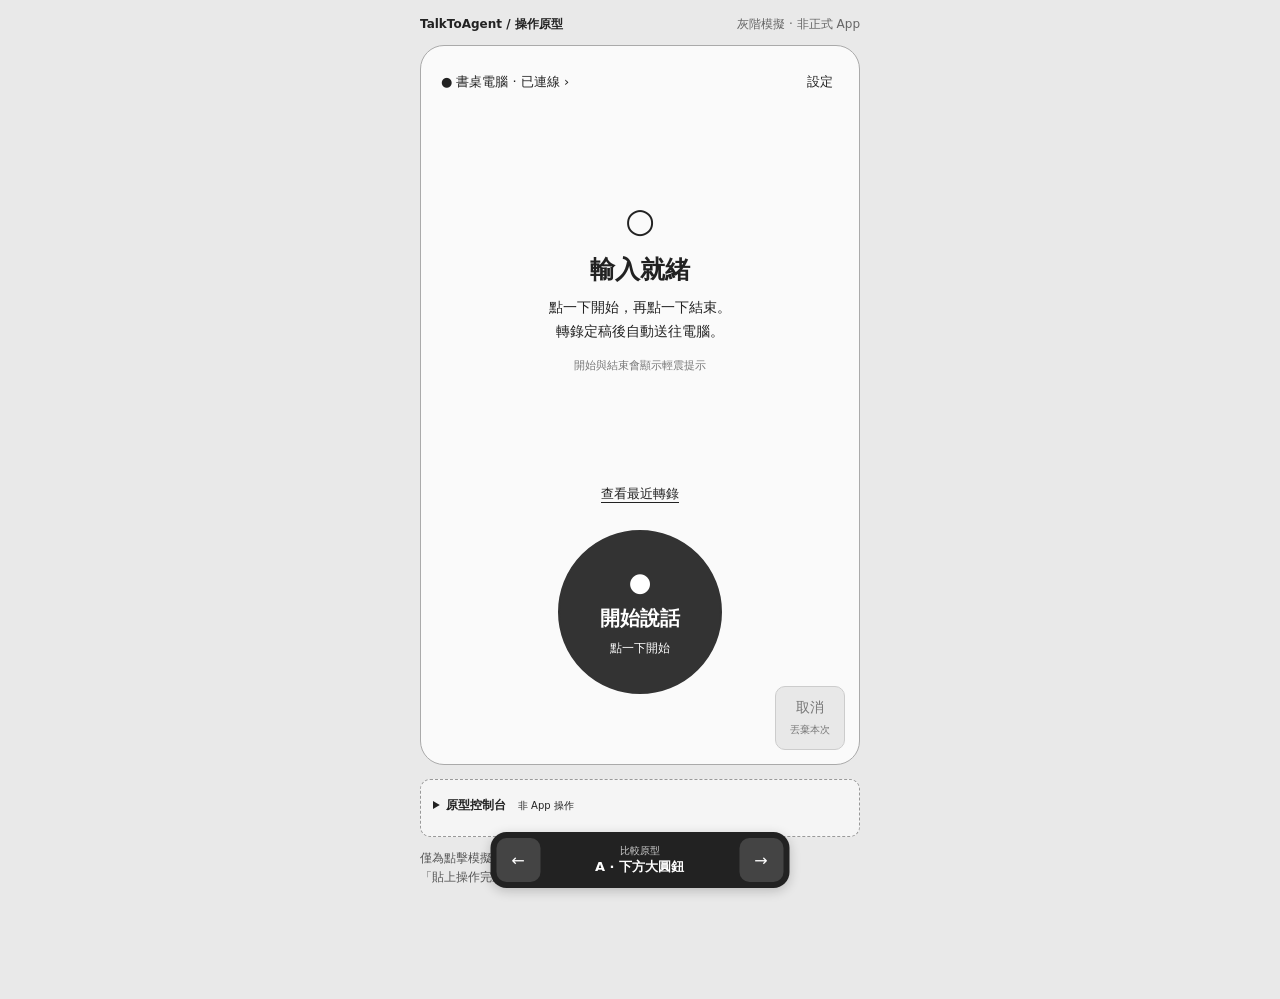
<file: docs/prototype/uiux/index.html>
<!doctype html>
<html lang="zh-Hant">
<head>
  <meta charset="utf-8">
  <meta name="viewport" content="width=device-width, initial-scale=1, viewport-fit=cover">
  <title>TalkToAgent · 三種操作原型</title>
  <link rel="stylesheet" href="prototype.css">
  <script src="prototype.js" defer></script>
</head>
<body>
  <!-- Disposable standalone prototype: three lower-screen interactions, ?variant=A/B/C. Never included in the Android build. -->
  <header class="demo-heading"><strong>TalkToAgent / 操作原型</strong><span>灰階模擬 · 非正式 App</span></header>
  <main>
    <section class="phone" aria-label="模擬 App 畫面" data-variant="A">
      <header class="app-header">
        <button id="connection" class="connection"><span aria-hidden="true" id="connection-dot">●</span> <span id="connection-label">書桌電腦 · 已連線</span><span aria-hidden="true"> ›</span></button>
        <button id="settings" class="quiet" aria-label="開啟設定">設定</button>
      </header>
      <div class="status" role="status" aria-live="polite" aria-atomic="true">
        <div id="status-symbol" aria-hidden="true">○</div>
        <h1 id="status-title">輸入就緒</h1>
        <p id="status-detail">點一下開始，再點一下結束。<br>轉錄定稿後自動送往電腦。</p>
        <small id="haptic-cue">開始與結束會顯示輕震提示</small>
      </div>
      <button id="recent" class="recent quiet">查看最近轉錄</button>
      <div class="action-area">
        <button id="primary" class="primary"><span class="action-icon" aria-hidden="true">●</span><span id="primary-label">開始說話</span><small id="primary-hint">點一下開始</small></button>
        <button id="cancel" class="cancel" disabled>取消<br><small>丟棄本次</small></button>
      </div>
    </section>
    <aside class="instrumentation" aria-label="原型控制台（不屬於 App）">
      <details>
        <summary>原型控制台 <small>非 App 操作</small></summary>
        <p>選擇下一次結束錄音的模擬結果；不會使用麥克風、網路接收器或剪貼簿。</p>
        <label for="outcome">下一次結果</label>
        <select id="outcome"><option value="completed">貼上操作完成</option><option value="unknown">輸入結果不明</option><option value="disconnected">傳送期間斷線</option></select>
        <div class="demo-buttons"><button id="disconnect">模擬斷線</button><button id="reset">重設模擬</button></div>
        <label class="checkbox"><input id="vibrate" type="checkbox"> 嘗試瀏覽器震動（裝置可能不支援）</label>
        <output id="state-readout"></output>
      </details>
      <p class="limitations">僅為點擊模擬。原生輕震、握持誤觸與單手手感仍需實機驗證。<br>「貼上操作完成」不代表目標程式已接受文字。</p>
    </aside>
  </main>
  <nav class="prototype-switcher" aria-label="原型版本切換（不屬於 App）">
    <button id="previous" aria-label="上一個原型">←</button><div><small>比較原型</small><strong id="variant-label">A · 下方大圓鈕</strong></div><button id="next" aria-label="下一個原型">→</button>
  </nav>
  <dialog id="panel" aria-labelledby="panel-title">
    <header><h2 id="panel-title"></h2><button id="close-panel" aria-label="關閉面板">關閉</button></header>
    <div id="panel-body"></div>
  </dialog>
</body>
</html>
</file>
<file: docs/prototype/uiux/prototype.css>
* { box-sizing: border-box; }
:root { color-scheme: light; font-family: system-ui, sans-serif; color: #222; background: #e9e9e9; }
body { margin: 0; padding: 16px 12px calc(100px + env(safe-area-inset-bottom)); }
button, select, textarea { font: inherit; }
button { cursor: pointer; touch-action: manipulation; color: inherit; border: 1px solid #aaa; background: #fff; border-radius: 10px; min-height: 44px; padding: 10px 14px; }
button:disabled { cursor: default; color: #777; background: #e8e8e8; border-color: #ccc; }
button:focus-visible, summary:focus-visible, select:focus-visible, textarea:focus-visible { outline: 3px solid #555; outline-offset: 3px; }
button:not(:disabled):active { background: #ccc; }
.demo-heading { max-width: 440px; margin: 0 auto 12px; display: flex; justify-content: space-between; gap: 12px; font-size: 12px; }
.demo-heading span { color: #666; }
main { max-width: 440px; margin: auto; }
.phone { background: #fafafa; border: 1px solid #aaa; border-radius: 24px; overflow: hidden; height: 660px; height: clamp(460px, calc(100svh - 180px), 760px); display: flex; flex-direction: column; }
.app-header { display: flex; align-items: center; justify-content: space-between; padding: 14px 12px 0; gap: 4px; }
.connection { border: 0; background: transparent; text-align: left; padding: 8px; font-size: 13px; }
.quiet { border: 0; background: transparent; font-size: 13px; }
.status { flex: 1; display: flex; flex-direction: column; align-items: center; justify-content: center; text-align: center; padding: 16px 24px; min-height: 170px; }
#status-symbol { font-size: 34px; line-height: 1; }
h1 { font-size: 25px; margin: 16px 0 10px; font-weight: 600; }
.status p { margin: 0; font-size: 14px; line-height: 1.7; max-width: 300px; white-space: pre-line; }
#haptic-cue { font-size: 11px; color: #777; margin-top: 14px; }
.recent { align-self: center; margin-bottom: 8px; text-decoration: underline; text-underline-offset: 4px; }
.action-area { position: relative; flex-shrink: 0; }
.primary { background: #333; color: white; border: 2px solid #333; display: flex; flex-direction: column; align-items: center; justify-content: center; gap: 8px; font-size: 20px; font-weight: 600; }
.primary:not(:disabled):active { background: #555; }
.primary small { font-size: 12px; font-weight: 400; }
.action-icon { font-size: 26px; }
.cancel { font-size: 14px; line-height: 1.5; }
.cancel small { font-size: 10px; }
/* A: circular target, isolated cancel zone below/right. */
.phone[data-variant="A"] .action-area { height: 240px; padding-top: 6px; }
.phone[data-variant="A"] .primary { width: 164px; height: 164px; border-radius: 50%; margin: auto; }
.phone[data-variant="A"] .cancel { position: absolute; right: 14px; bottom: 14px; }
/* B: full-width bottom strip with separate adjacent right-hand cancellation. */
.phone[data-variant="B"] .action-area { display: grid; grid-template-columns: 1fr 76px; gap: 12px; padding: 16px 14px 22px; background: #ddd; border-top: 1px solid #aaa; }
.phone[data-variant="B"] .primary { min-height: 100px; }
.phone[data-variant="B"] .action-icon, .phone[data-variant="B"] #primary-hint { display: none; }
/* C: large upper touch surface, separate edge-to-edge cancellation strip at the bottom. */
.phone[data-variant="C"] .action-area { height: 48%; min-height: 220px; display: grid; grid-template-columns: 1fr; grid-template-rows: 1fr 68px; background: #e2e2e2; gap: 12px; border-top: 1px solid #aaa; }
.phone[data-variant="C"] .primary { grid-column: 1; grid-row: 1; border-radius: 0; border: 0; padding: 12px; }
.phone[data-variant="C"] .cancel { grid-column: 1; grid-row: 2; border-radius: 0; border: 0; border-top: 1px solid #aaa; display: flex; align-items: center; justify-content: center; gap: 10px; }
.phone[data-variant="C"] .cancel br { display: none; }
.instrumentation { margin-top: 14px; font-size: 12px; }
details { border: 1px dashed #999; border-radius: 10px; background: #f5f5f5; padding: 12px; }
summary { cursor: pointer; min-height: 32px; padding: 5px 0; font-weight: 600; }
summary small { font-weight: 400; margin-left: 8px; }
details p, .limitations { line-height: 1.6; color: #555; }
select, textarea { display: block; width: 100%; margin: 8px 0 12px; padding: 10px; border: 1px solid #999; border-radius: 6px; background: white; color: #222; }
.demo-buttons { display: flex; flex-wrap: wrap; gap: 8px; margin-bottom: 12px; }
.checkbox { display: flex; align-items: center; gap: 8px; min-height: 44px; }
#state-readout { display: block; white-space: pre-wrap; font: 11px/1.6 monospace; margin-top: 10px; }
.prototype-switcher { position: fixed; z-index: 3; left: 50%; bottom: calc(12px + env(safe-area-inset-bottom)); transform: translateX(-50%); display: flex; align-items: center; gap: 12px; padding: 6px; border-radius: 16px; background: #222; color: white; box-shadow: 0 3px 12px #0003; width: max-content; max-width: calc(100% - 24px); }
.prototype-switcher button { border: 0; background: #444; color: white; min-width: 44px; }
.prototype-switcher div { display: flex; flex-direction: column; align-items: center; min-width: 175px; }
.prototype-switcher small { font-size: 10px; color: #ccc; }
.prototype-switcher strong { font-size: 13px; }
dialog { width: min(400px, calc(100% - 32px)); max-height: 85svh; border: 1px solid #999; border-radius: 16px; padding: 20px; }
dialog::backdrop { background: #0006; }
dialog header { display: flex; justify-content: space-between; align-items: center; gap: 12px; }
h2 { font-size: 20px; }
#panel-body { font-size: 14px; line-height: 1.7; }
#panel-body button { margin: 4px 6px 4px 0; }
#panel-body blockquote { margin: 12px 0; border-left: 3px solid #aaa; padding-left: 12px; white-space: pre-wrap; overflow-wrap: anywhere; }
@media (max-height: 760px) { body { padding-top: 8px; } .demo-heading { margin-bottom: 4px; } .status { padding: 6px 16px; min-height: 0; } h1 { margin-top: 8px; font-size: 22px; } #status-symbol { display: none; } #haptic-cue { margin-top: 8px; } .phone[data-variant="A"] .action-area { height: 210px; } .phone[data-variant="A"] .primary { width: 140px; height: 140px; } }
</file>
